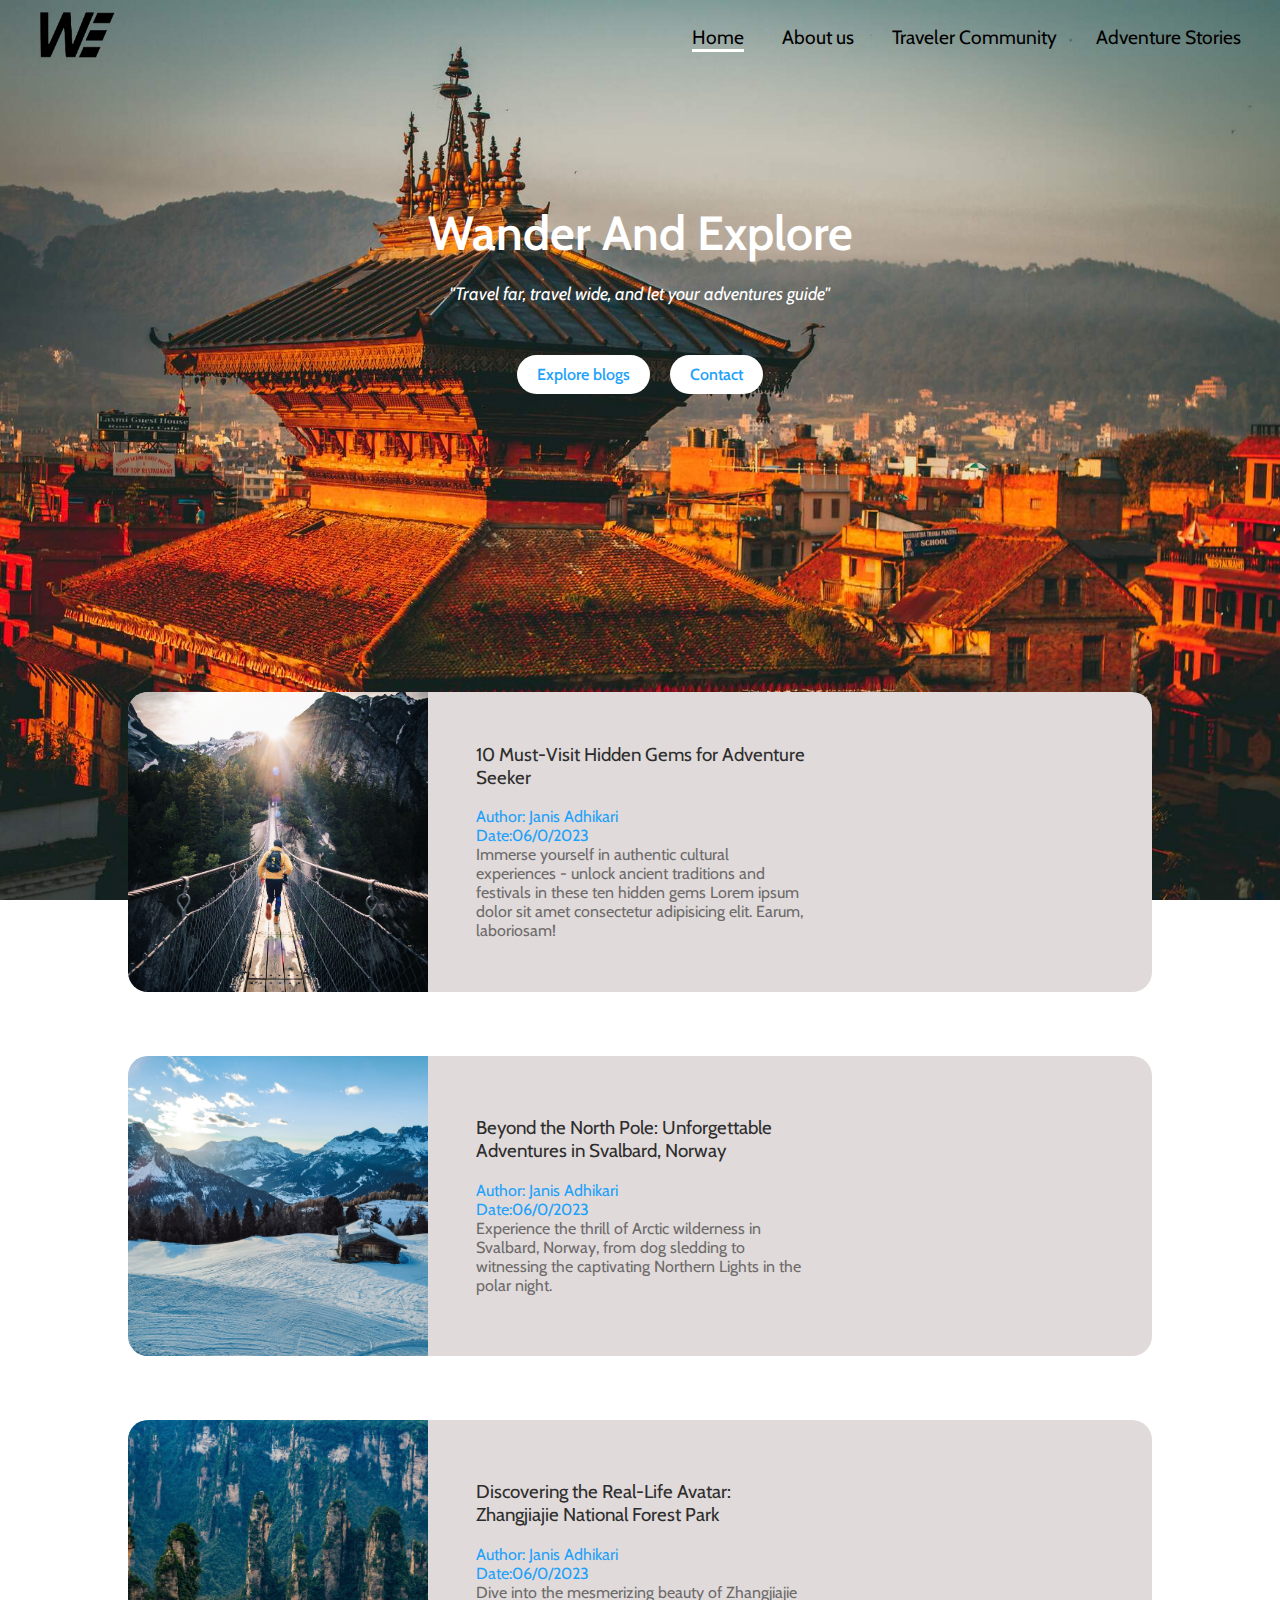
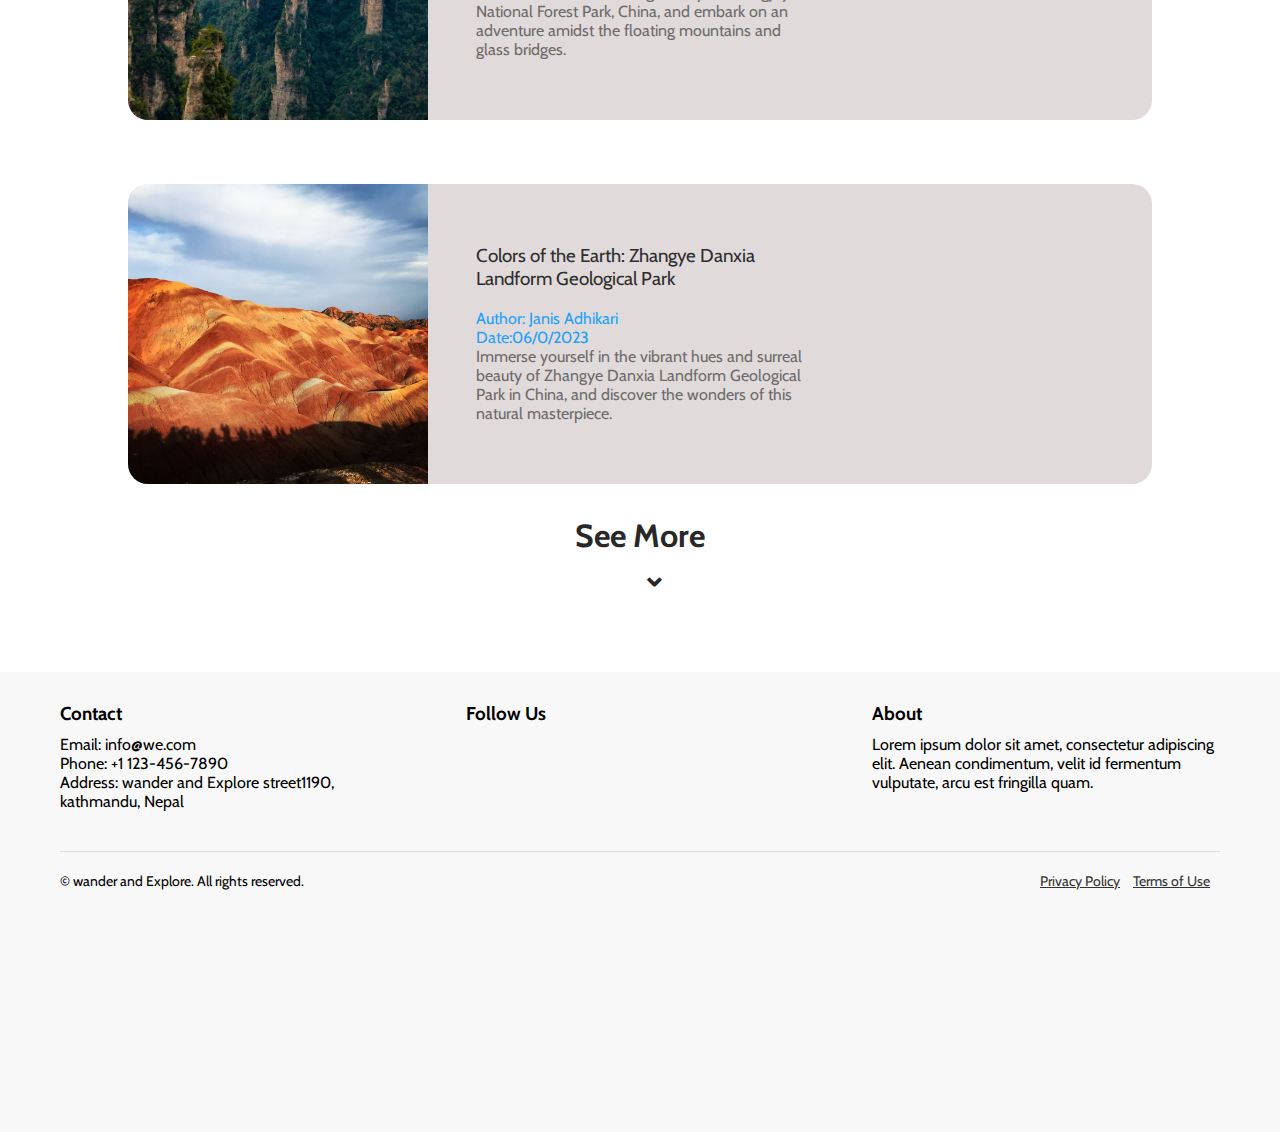
<file: index.html>
<!DOCTYPE html>
<html lang="en">

<head>
    <meta charset="UTF-8">
    <meta name="viewport" content="width=device-width, initial-scale=1.0">
    <title>Wander and Explore</title>
     <!-- CSS-CSS-CSS-CSS-CSS -->
    <link rel="stylesheet" href="/assets/css/style_home.css">
    <link rel="stylesheet" href="/assets/css/mobile.css">
     <!-- fonts -->
    <link rel="preconnect" href="https://fonts.googleapis.com">
    <link rel="preconnect" href="https://fonts.gstatic.com" crossorigin>
    <link href="https://fonts.googleapis.com/css2?family=Cabin&display=swap" rel="stylesheet"> <!-- FontAwesome 6.2.0 CSS -->
    <link rel="stylesheet" href="https://cdnjs.cloudflare.com/ajax/libs/font-awesome/6.2.0/css/all.min.css" integrity="sha512-xh6O/CkQoPOWDdYTDqeRdPCVd1SpvCA9XXcUnZS2FmJNp1coAFzvtCN9BmamE+4aHK8yyUHUSCcJHgXloTyT2A==" crossorigin="anonymous" referrerpolicy="no-referrer" />
  <!-- Fab icon -->
  <link rel="icon" href="/assets/images/logo .ico" type="image/x-icon">

</head>

<body>
    <!-- header -->
    <nav id="nav1" style="position: relative; background:none;">
        <div class="logo"> <img src="/assets/images/logo.png" alt="logo" class="logoimg"> </div>
        <ul class="navitem" id="menuitem">
            <li><a href="index.html" class="navlinks active">Home</a></li>
            <li><a href="aboutus.html" class="navlinks">About us</a></li>
            <li><a href="tc.html" class="navlinks">Traveler Community</a></li>
            <li><a href="adst.html" class="navlinks">Adventure Stories</a></li>
        </ul>
        <div class="menu"> <i class="fa fa-bars fa-2x" aria-hidden="true" onclick="menu()"></i> </div>
    </nav>
    <div id="nav2" class="navscr">
        <div class="logo"> <img src="/assets/images/logo.png" alt="logo" class="logoimg"> </div>
        <ul class="navitem" id="menuitem1">
            <li><a href="index.html" class="navlinks active">Home</a></li>
            <li><a href="aboutus.html" class="navlinks">About us</a></li>
            <li><a href="tc.html" class="navlinks">Traveler Community</a></li>
            <li><a href="adst.html" class="navlinks">Adventure Stories</a></li>
        </ul>
        <div class="menu"> <i class="fa fa-bars fa-2x" aria-hidden="true" onclick="menu1()"></i> </div>
    </div> <!-- main body -->
    <section>
        <div class="cover"> </div>
        <div class="container">
            <div id="google_translate_element"></div>
            <!-- <div class="description">

                <h1> Wander And Explore</h1>
                <div class="contact">
                    <a href="#blog" class="b_contact">Explore blogs</a>
                    <a href="contact.html" class="b_contact">Contact</a>
                </div>

            </div> -->
            <div class="hero-content">
                <h1>Wander And Explore</h1>
                <p class="quote">"Travel far, travel wide, and let your adventures guide"</p>
                <div class="contact-buttons">
                  <a href="#blog" class="btn">Explore blogs</a>
                  <a href="contact.html" class="btn">Contact</a>
                </div>
              </div>
        </div> <!-- blog -->
        <div class="blogsection d-flex" id="blog">
            <div class="blog-card d-flex">
                <!-- <div class="image"> --> <img src="/assets/images/adventure.jpg" alt="img"> <!-- </div> -->
                <div class="text">
                    <h3>10 Must-Visit Hidden Gems for Adventure Seeker</h3> <a class="author"><i class="fa fa-user-circle" aria-hidden="true"></i>Author: Janis Adhikari</a><br> <a class="date"><i class="fa fa-calendar" aria-hidden="true"></i> Date:06/0/2023</a>
                    <p>Immerse yourself in authentic cultural experiences - unlock ancient traditions and festivals in these ten hidden gems Lorem ipsum dolor sit amet consectetur adipisicing elit. Earum, laboriosam! </p>
                </div>
            </div>
            <div class="blog-card d-flex">
                <!-- <div class="image"> --> <img src="/assets/images/northpole.jpg" alt="img"> <!-- </div> -->
                <div class="text">
                    <h3>Beyond the North Pole: Unforgettable Adventures in Svalbard, Norway</h3> <a class="author"><i class="fa fa-user-circle" aria-hidden="true"></i>Author: Janis Adhikari</a><br> <a class="date"><i class="fa fa-calendar" aria-hidden="true"></i> Date:06/0/2023</a>
                    <p>Experience the thrill of Arctic wilderness in Svalbard, Norway, from dog sledding to witnessing the captivating Northern Lights in the polar night.</p>
                </div>
            </div>
            <div class="blog-card d-flex">
                <!-- <div class="image"> --> <img src="/assets/images/nationapark.jpg" alt="img"> <!-- </div> -->
                <div class="text">
                    <h3>Discovering the Real-Life Avatar: Zhangjiajie National Forest Park</h3> <a class="author"><i class="fa fa-user-circle" aria-hidden="true"></i>Author: Janis Adhikari</a><br> <a class="date"><i class="fa fa-calendar" aria-hidden="true"></i> Date:06/0/2023</a>
                    <p>Dive into the mesmerizing beauty of Zhangjiajie National Forest Park, China, and embark on an adventure amidst the floating mountains and glass bridges.</p>
                </div>
            </div>
            <div class="blog-card d-flex">
                <!-- <div class="image"> --> <img src="/assets/images/buzz-zhang-vKthuPWkwQs-unsplash.jpg" alt="img"> <!-- </div> -->
                <div class="text">
                    <h3>Colors of the Earth: Zhangye Danxia Landform Geological Park</h3> <a class="author"><i class="fa fa-user-circle" aria-hidden="true"></i>Author: Janis Adhikari</a><br> <a class="date"><i class="fa fa-calendar" aria-hidden="true"></i> Date:06/0/2023</a>
                    <p>Immerse yourself in the vibrant hues and surreal beauty of Zhangye Danxia Landform Geological Park in China, and discover the wonders of this natural masterpiece. </p>
                </div>
            </div>
        </div>
        <div class="seemore">
            <h1>
                <pre>See More
    ⌄

            </pre>
            </h1>
        </div>
    </section> <!-- footer -->
    <footer>
        <div class="container">
            <div class="footer-content">
                <div class="contact-info">
                    <h3>Contact</h3>
                    <p>Email: info@we.com</p>
                    <p>Phone: +1 123-456-7890</p>
                    <p>Address: wander and Explore street1190, kathmandu, Nepal</p>
                </div>
                <div class="social-media">
                    <h3>Follow Us</h3>
                    <ul>
                        <li><a href="#"><i class="fab fa-facebook-f"></i></a></li>
                        <li><a href="#"><i class="fab fa-twitter"></i></a></li>
                        <li><a href="#"><i class="fab fa-instagram"></i></a></li>
                    </ul>
                </div>
                <div class="about-section">
                    <h3>About</h3>
                    <p>Lorem ipsum dolor sit amet, consectetur adipiscing elit. Aenean condimentum, velit id fermentum vulputate, arcu est fringilla quam.</p>
                </div>
            </div>
            <div class="footer-bottom">
                <p>&copy; wander and Explore. All rights reserved.</p>
                <ul>
                    <li><a href="#">Privacy Policy</a></li>
                    <li><a href="#">Terms of Use</a></li>
                </ul>
            </div>
        </div>
    </footer> <!-- javascript -->
    <script src="/assets/script/script.js"></script>
    <script async type="text/javascript">
        // <![CDATA[
                function googleTranslateElementInit() {
                    new google.translate.TranslateElement({ pageLanguage: 'en', layout: google.translate.TranslateElement.InlineLayout.SIMPLE }, 'google_translate_element');
                }
        // ]]>
    </script>
    <script async src="//translate.google.com/translate_a/element.js?cb=googleTranslateElementInit" type="text/javascript"></script>
</body>

</html>
</file>
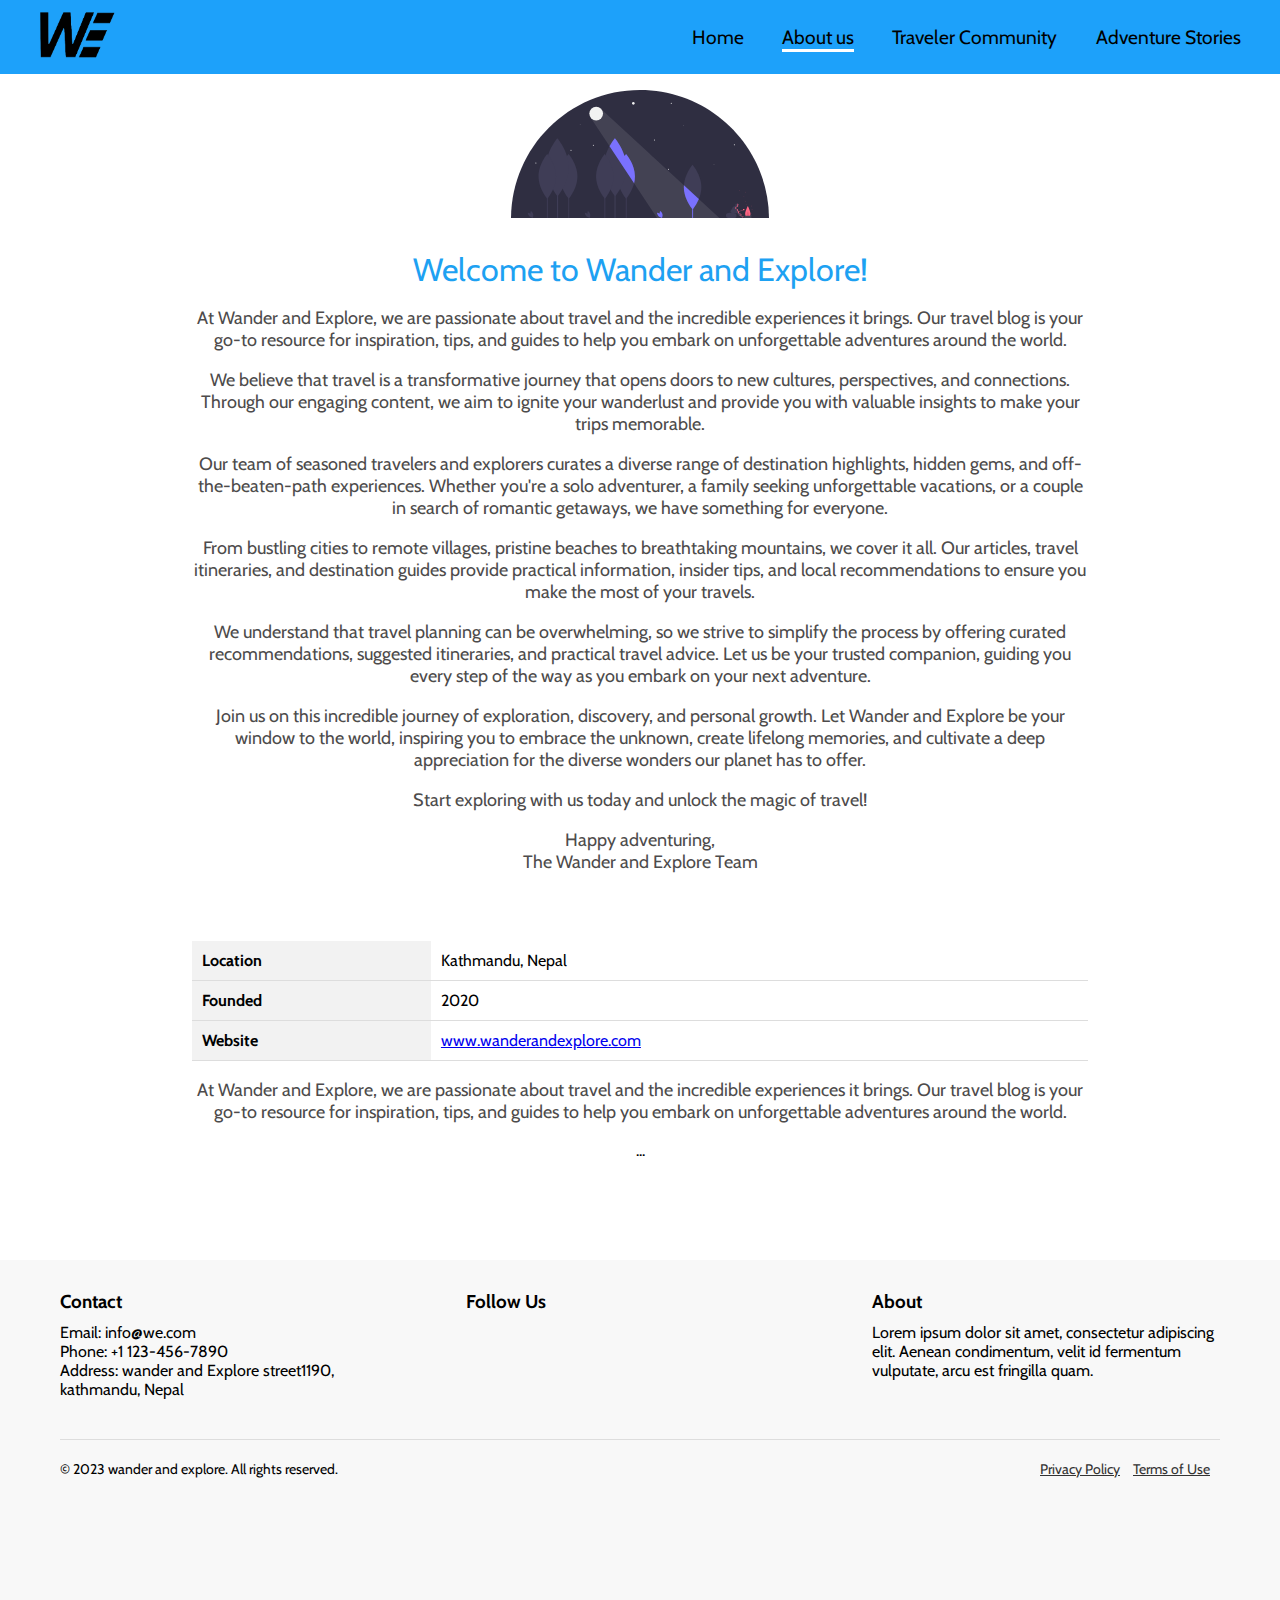
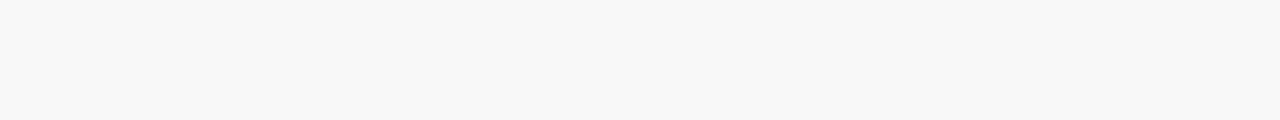
<file: aboutus.html>
<!DOCTYPE html>
<html lang="en">

<head>
    <meta charset="UTF-8">
    <meta name="viewport" content="width=device-width, initial-scale=1.0">
    <title>Wander and Explore</title> <!-- CSS-CSS-CSS-CSS-CSS -->
    <link rel="stylesheet" href="/assets/css/style_home.css">
    <link rel="stylesheet" href="/assets/css/mobile.css">
    <link rel="stylesheet" href="/assets/css/style_ab.css"> <!-- fonts -->
    <link rel="preconnect" href="https://fonts.googleapis.com">
    <link rel="preconnect" href="https://fonts.gstatic.com" crossorigin>
    <link href="https://fonts.googleapis.com/css2?family=Cabin&display=swap" rel="stylesheet"> <!-- FontAwesome 6.2.0 CSS -->
    <link rel="stylesheet" href="https://cdnjs.cloudflare.com/ajax/libs/font-awesome/6.2.0/css/all.min.css" integrity="sha512-xh6O/CkQoPOWDdYTDqeRdPCVd1SpvCA9XXcUnZS2FmJNp1coAFzvtCN9BmamE+4aHK8yyUHUSCcJHgXloTyT2A==" crossorigin="anonymous" referrerpolicy="no-referrer" />
</head>

<body>
    <!-- header -->
    <nav id="nav1">
        <div class="logo"> <img src="/assets/images/logo.png" alt="logo" class="logoimg"> </div>
        <ul class="navitem" id="menuitem">
            <li><a href="index.html" class="navlinks">Home</a></li>
            <li><a href="aboutus.html" class="navlinks active">About us</a></li>
            <li><a href="tc.html" class="navlinks">Traveler Community</a></li>
            <li><a href="adst.html" class="navlinks">Adventure Stories</a></li>
        </ul>
        <div class="menu"> <i class="fa fa-bars fa-2x" aria-hidden="true" onclick="menu()"></i> </div>
    </nav> <!-- main body -->
    <div id="google_translate_element"></div>
    <div class="aboutus">
        <div class="abimg"> <img src="/assets/images/ab.svg" alt=""> </div>
        <div class="abtext">
            <h1>Welcome to Wander and Explore!</h1>
            <div id="google_translate_element"></div>
            <p> At Wander and Explore, we are passionate about travel and the incredible experiences it brings. Our travel blog is your go-to resource for inspiration, tips, and guides to help you embark on unforgettable adventures around the world. </p>
            <p> We believe that travel is a transformative journey that opens doors to new cultures, perspectives, and connections. Through our engaging content, we aim to ignite your wanderlust and provide you with valuable insights to make your trips memorable. </p>
            <p> Our team of seasoned travelers and explorers curates a diverse range of destination highlights, hidden gems, and off-the-beaten-path experiences. Whether you're a solo adventurer, a family seeking unforgettable vacations, or a couple in search of romantic getaways, we have something for everyone. </p>
            <p> From bustling cities to remote villages, pristine beaches to breathtaking mountains, we cover it all. Our articles, travel itineraries, and destination guides provide practical information, insider tips, and local recommendations to ensure you make the most of your travels. </p>
            <p> We understand that travel planning can be overwhelming, so we strive to simplify the process by offering curated recommendations, suggested itineraries, and practical travel advice. Let us be your trusted companion, guiding you every step of the way as you embark on your next adventure. </p>
            <p> Join us on this incredible journey of exploration, discovery, and personal growth. Let Wander and Explore be your window to the world, inspiring you to embrace the unknown, create lifelong memories, and cultivate a deep appreciation for the diverse wonders our planet has to offer. </p>
            <p> Start exploring with us today and unlock the magic of travel! </p>
            <p> Happy adventuring, <br> The Wander and Explore Team </p>
        </div>
    </div>
    <div class="aboutus">
        <div class="abtext">
            <!-- Add a Table -->
            <table class="aboutus-table">
                <tr>
                    <th>Location</th>
                    <td>Kathmandu, Nepal</td>
                </tr>
                <tr>
                    <th>Founded</th>
                    <td>2020</td>
                </tr>
                <tr>
                    <th>Website</th>
                    <td><a href="https://www.wanderandexplore.com">www.wanderandexplore.com</a></td>
                </tr>
            </table>
            <p> At Wander and Explore, we are passionate about travel and the incredible experiences it brings. Our travel blog is your go-to resource for inspiration, tips, and guides to help you embark on unforgettable adventures around the world. </p> <!-- Rest of the content --> ...
        </div>
    </div>
    <div class="footup"></div> <!-- footer -->
    <footer>
        <div class="container">
            <div class="footer-content">
                <div class="contact-info">
                    <h3>Contact</h3>
                    <p>Email: info@we.com</p>
                    <p>Phone: +1 123-456-7890</p>
                    <p>Address: wander and Explore street1190, kathmandu, Nepal</p>
                </div>
                <div class="social-media">
                    <h3>Follow Us</h3>
                    <ul>
                        <li><a href="#"><i class="fab fa-facebook-f"></i></a></li>
                        <li><a href="#"><i class="fab fa-twitter"></i></a></li>
                        <li><a href="#"><i class="fab fa-instagram"></i></a></li>
                    </ul>
                </div>
                <div class="about-section">
                    <h3>About</h3>
                    <p>Lorem ipsum dolor sit amet, consectetur adipiscing elit. Aenean condimentum, velit id fermentum vulputate, arcu est fringilla quam.</p>
                </div>
            </div>
            <div class="footer-bottom">
                <p>&copy; 2023 wander and explore. All rights reserved.</p>
                <ul>
                    <li><a href="#">Privacy Policy</a></li>
                    <li><a href="#">Terms of Use</a></li>
                </ul>
            </div>
        </div>
    </footer> <!-- javascript -->
    <script src="/assets/script/script.js"></script>
    <script async type="text/javascript">
        // <![CDATA[
                function googleTranslateElementInit() {
                    new google.translate.TranslateElement({ pageLanguage: 'en', layout: google.translate.TranslateElement.InlineLayout.SIMPLE }, 'google_translate_element');
                }
        // ]]>
    </script>
    <script async src="//translate.google.com/translate_a/element.js?cb=googleTranslateElementInit" type="text/javascript"></script>
</body>

</html>
</file>
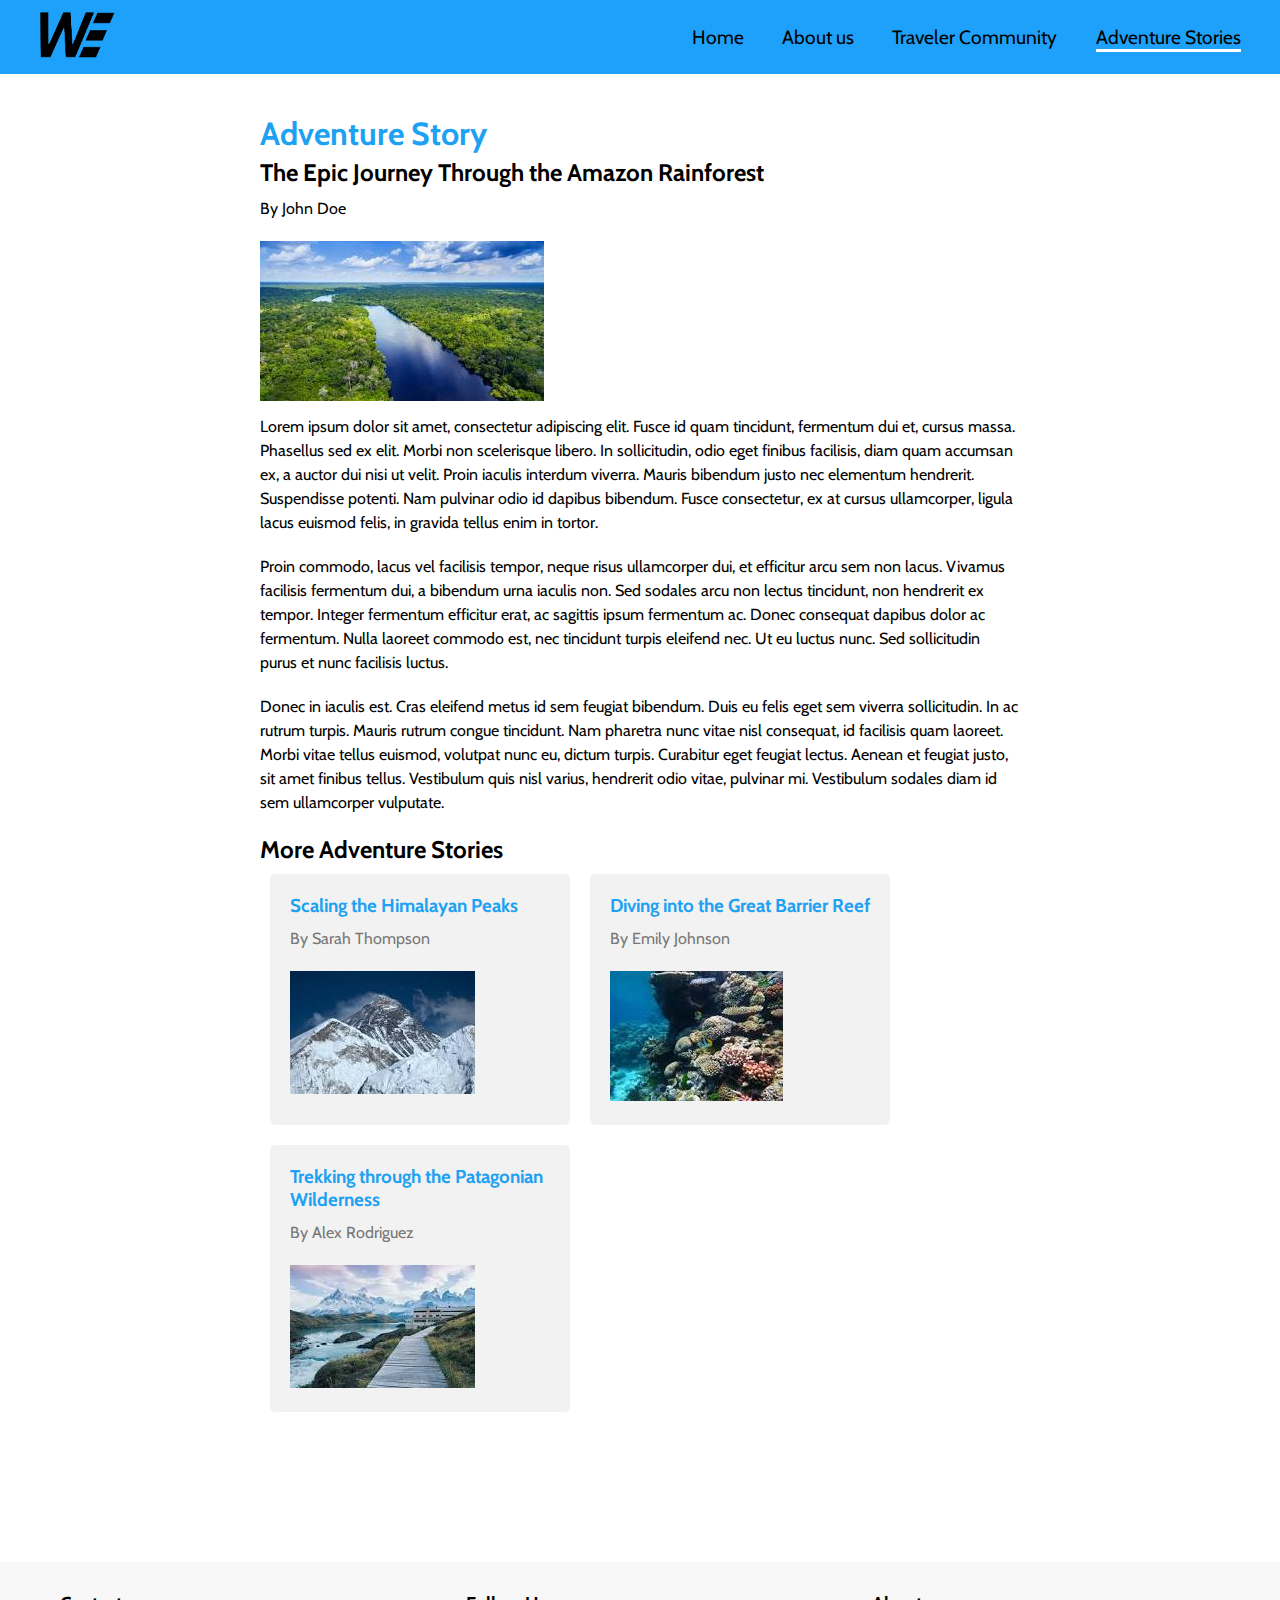
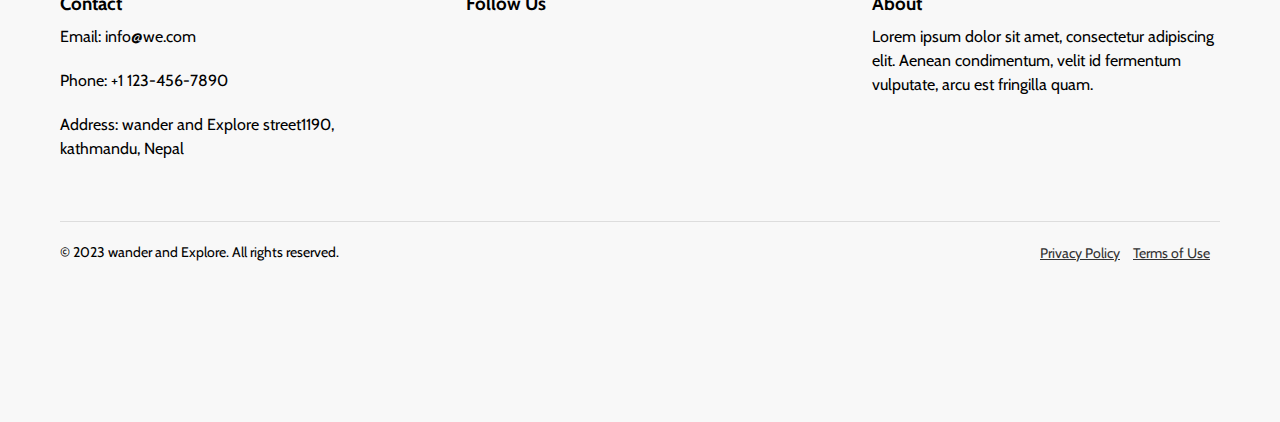
<file: adst.html>
<!DOCTYPE html>
<html lang="en">

<head>
    <meta charset="UTF-8">
    <meta name="viewport" content="width=device-width, initial-scale=1.0">
    <title>Wander and Explore</title> <!-- CSS-CSS-CSS-CSS-CSS -->
    <link rel="stylesheet" href="/assets/css/style_home.css">
    <link rel="stylesheet" href="/assets/css/mobile.css">
    <link rel="stylesheet" href="/assets/css/style_tc.css"> <!-- fonts -->
    <link rel="preconnect" href="https://fonts.googleapis.com">
    <link rel="preconnect" href="https://fonts.gstatic.com" crossorigin>
    <link href="https://fonts.googleapis.com/css2?family=Cabin&display=swap" rel="stylesheet"> <!-- FontAwesome 6.2.0 CSS -->
    <link rel="stylesheet" href="https://cdnjs.cloudflare.com/ajax/libs/font-awesome/6.2.0/css/all.min.css" integrity="sha512-xh6O/CkQoPOWDdYTDqeRdPCVd1SpvCA9XXcUnZS2FmJNp1coAFzvtCN9BmamE+4aHK8yyUHUSCcJHgXloTyT2A==" crossorigin="anonymous" referrerpolicy="no-referrer" />
</head>

<body>
    <!-- header -->
    <nav id="nav1">
        <div class="logo"> <img src="/assets/images/logo.png" alt="logo" class="logoimg"> </div>
        <ul class="navitem" id="menuitem">
            <li><a href="index.html" class="navlinks ">Home</a></li>
            <li><a href="aboutus.html" class="navlinks">About us</a></li>
            <li><a href="tc.html" class="navlinks">Traveler Community</a></li>
            <li><a href="adst.html" class="navlinks active">Adventure Stories</a></li>
        </ul>
        <div class="menu"> <i class="fa fa-bars fa-2x" aria-hidden="true" onclick="menu()"></i> </div>
    </nav> <!-- main body -->
    <section>
        <div class="container_tc">
            <h1>Adventure Story</h1> <!-- Story Content -->
            <div class="story-content_tc">
                <h2>The Epic Journey Through the Amazon Rainforest</h2>
                <p class="story-author_tc">By John Doe</p> <img src="/assets/images/amazon_rainforest.jpg" alt="Amazon Rainforest">
                <p>Lorem ipsum dolor sit amet, consectetur adipiscing elit. Fusce id quam tincidunt, fermentum dui et, cursus massa. Phasellus sed ex elit. Morbi non scelerisque libero. In sollicitudin, odio eget finibus facilisis, diam quam accumsan ex, a auctor dui nisi ut velit. Proin iaculis interdum viverra. Mauris bibendum justo nec elementum hendrerit. Suspendisse potenti. Nam pulvinar odio id dapibus bibendum. Fusce consectetur, ex at cursus ullamcorper, ligula lacus euismod felis, in gravida tellus enim in tortor.</p>
                <p>Proin commodo, lacus vel facilisis tempor, neque risus ullamcorper dui, et efficitur arcu sem non lacus. Vivamus facilisis fermentum dui, a bibendum urna iaculis non. Sed sodales arcu non lectus tincidunt, non hendrerit ex tempor. Integer fermentum efficitur erat, ac sagittis ipsum fermentum ac. Donec consequat dapibus dolor ac fermentum. Nulla laoreet commodo est, nec tincidunt turpis eleifend nec. Ut eu luctus nunc. Sed sollicitudin purus et nunc facilisis luctus.</p>
                <p>Donec in iaculis est. Cras eleifend metus id sem feugiat bibendum. Duis eu felis eget sem viverra sollicitudin. In ac rutrum turpis. Mauris rutrum congue tincidunt. Nam pharetra nunc vitae nisl consequat, id facilisis quam laoreet. Morbi vitae tellus euismod, volutpat nunc eu, dictum turpis. Curabitur eget feugiat lectus. Aenean et feugiat justo, sit amet finibus tellus. Vestibulum quis nisl varius, hendrerit odio vitae, pulvinar mi. Vestibulum sodales diam id sem ullamcorper vulputate.</p>
            </div> <!-- Related Stories -->
            <h2>More Adventure Stories</h2>
            <div class="card-container_tc">
                <div class="card_tc">
                    <h3>Scaling the Himalayan Peaks</h3>
                    <p>By Sarah Thompson</p> <img src="/assets/images/himalayas.jpg" alt="Himalayas">
                </div>
                <div class="card_tc">
                    <h3>Diving into the Great Barrier Reef</h3>
                    <p>By Emily Johnson</p> <img src="/assets/images/great_barrier_reef.jpg" alt="Great Barrier Reef">
                </div>
                <div class="card_tc">
                    <h3>Trekking through the Patagonian Wilderness</h3>
                    <p>By Alex Rodriguez</p> <img src="/assets/images/patagonia.jpg" alt="Patagonian Wilderness">
                </div>
            </div>
        </div>
    </section> <!-- footer -->
    <div class="footup"></div>
    <footer>
        <div class="container">
            <div class="footer-content">
                <div class="contact-info">
                    <h3>Contact</h3>
                    <p>Email: info@we.com</p>
                    <p>Phone: +1 123-456-7890</p>
                    <p>Address: wander and Explore street1190, kathmandu, Nepal</p>
                </div>
                <div class="social-media">
                    <h3>Follow Us</h3>
                    <ul>
                        <li><a href="#"><i class="fab fa-facebook-f"></i></a></li>
                        <li><a href="#"><i class="fab fa-twitter"></i></a></li>
                        <li><a href="#"><i class="fab fa-instagram"></i></a></li>
                    </ul>
                </div>
                <div class="about-section">
                    <h3>About</h3>
                    <p>Lorem ipsum dolor sit amet, consectetur adipiscing elit. Aenean condimentum, velit id fermentum vulputate, arcu est fringilla quam.</p>
                </div>
            </div>
            <div class="footer-bottom">
                <p>&copy; 2023 wander and Explore. All rights reserved.</p>
                <ul>
                    <li><a href="#">Privacy Policy</a></li>
                    <li><a href="#">Terms of Use</a></li>
                </ul>
            </div>
        </div>
    </footer> <!-- javascript -->
    <script src="/assets/script/script.js"></script>
    <script async type="text/javascript">
        // <![CDATA[
                function googleTranslateElementInit() {
                    new google.translate.TranslateElement({ pageLanguage: 'en', layout: google.translate.TranslateElement.InlineLayout.SIMPLE }, 'google_translate_element');
                }
        // ]]>
    </script>
    <script async src="//translate.google.com/translate_a/element.js?cb=googleTranslateElementInit" type="text/javascript"></script>
</body>

</html>
</file>
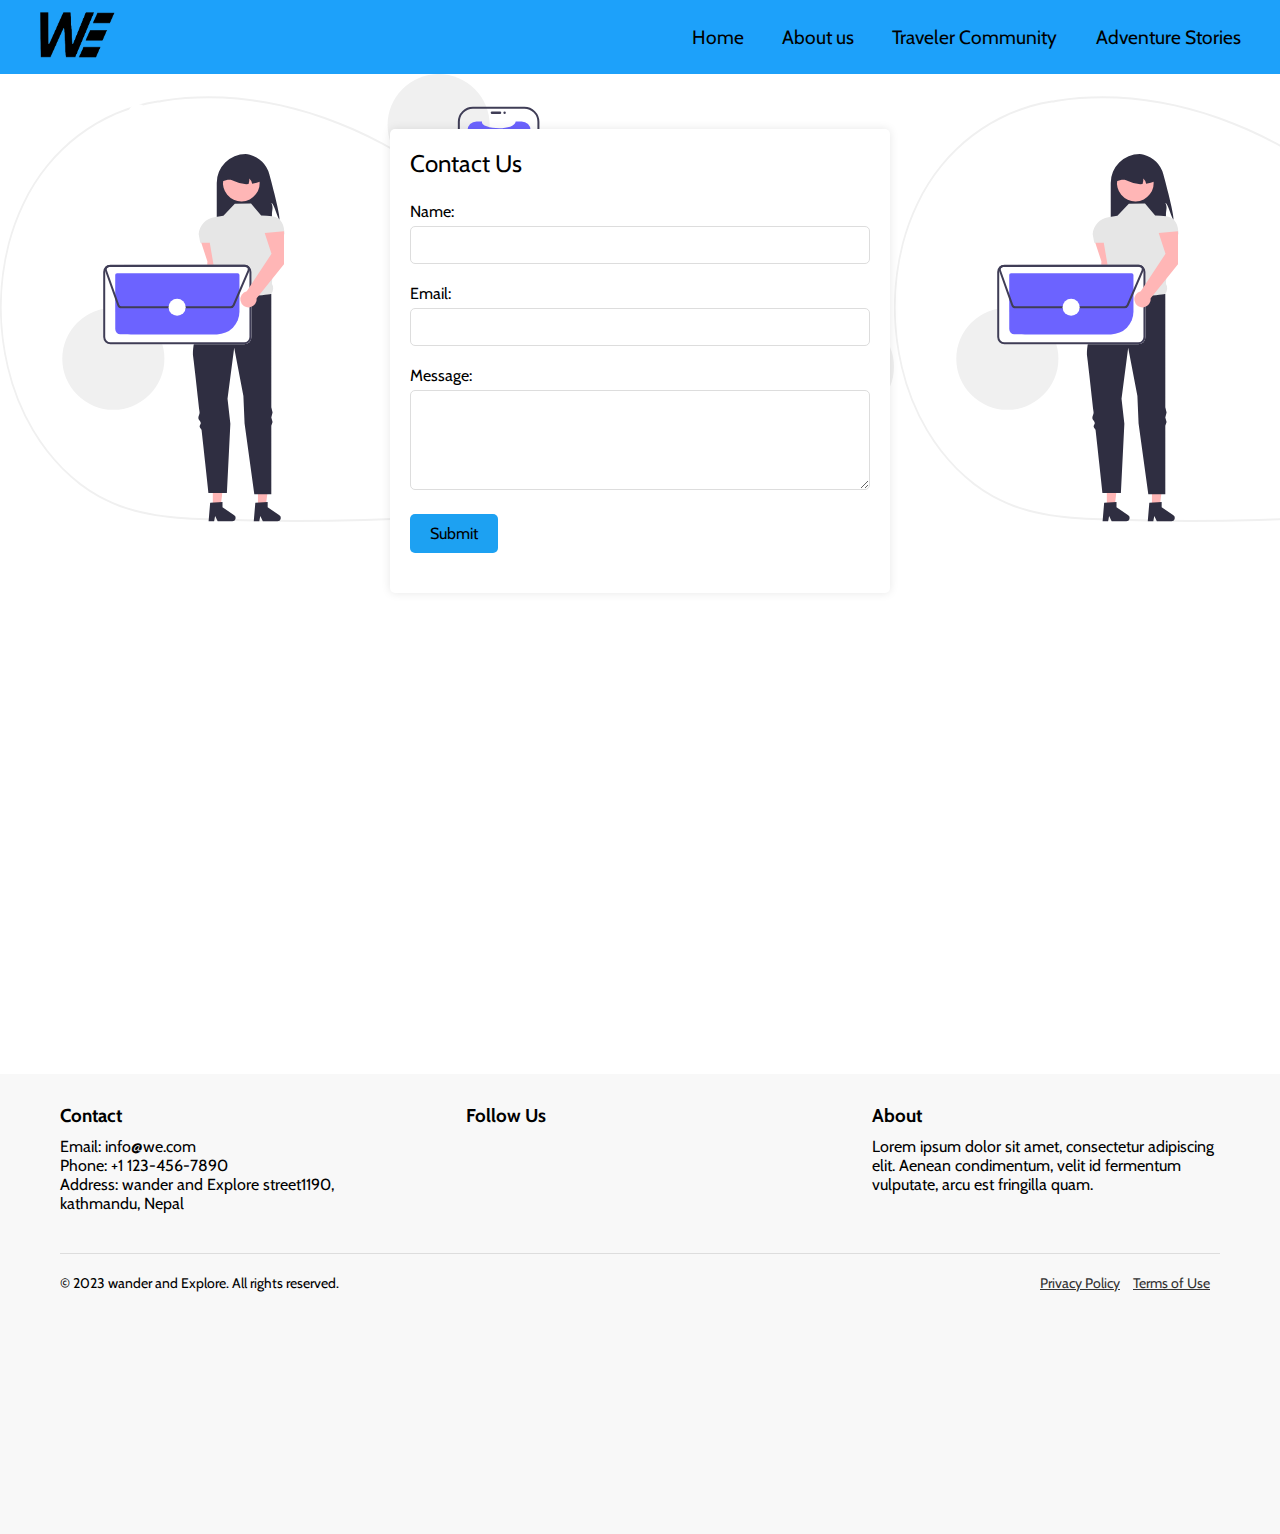
<file: contact.html>
<!DOCTYPE html>
<html lang="en">

<head>
    <meta charset="UTF-8">
    <meta name="viewport" content="width=device-width, initial-scale=1.0">
    <title>Wander and Explore</title> <!-- CSS-CSS-CSS-CSS-CSS -->
    <link rel="stylesheet" href="/assets/css/style_home.css">
    <link rel="stylesheet" href="/assets/css/mobile.css">
    <link rel="stylesheet" href="/assets/css/style_contact.css"> <!-- fonts -->
    <link rel="preconnect" href="https://fonts.googleapis.com">
    <link rel="preconnect" href="https://fonts.gstatic.com" crossorigin>
    <link href="https://fonts.googleapis.com/css2?family=Cabin&display=swap" rel="stylesheet"> <!-- FontAwesome 6.2.0 CSS -->
    <link rel="stylesheet" href="https://cdnjs.cloudflare.com/ajax/libs/font-awesome/6.2.0/css/all.min.css" integrity="sha512-xh6O/CkQoPOWDdYTDqeRdPCVd1SpvCA9XXcUnZS2FmJNp1coAFzvtCN9BmamE+4aHK8yyUHUSCcJHgXloTyT2A==" crossorigin="anonymous" referrerpolicy="no-referrer" />
</head>

<body>
    <!-- header -->
    <nav id="nav1">
        <div class="logo"> <img src="/assets/images/logo.png" alt="logo" class="logoimg"> </div>
        <ul class="navitem" id="menuitem">
            <li><a href="index.html" class="navlinks">Home</a></li>
            <li><a href="aboutus.html" class="navlinks">About us</a></li>
            <li><a href="tc.html" class="navlinks">Traveler Community</a></li>
            <li><a href="adst.html" class="navlinks">Adventure Stories</a></li>
        </ul>
        <div class="menu"> <i class="fa fa-bars fa-2x" aria-hidden="true" onclick="menu()"></i> </div>
    </nav> <!-- main body -->
    <div class="contactsection">
        <div class="arrow"> <a href="index.html"> <i class="arrow-icon fas fa-1x fa-arrow-left"></i> </a> </div>
        <div class="container1">
            <h2>Contact Us</h2>
            <form>
                <div class="form-group"> <label for="name">Name:</label> <input type="text" id="name" name="name" required> </div>
                <div class="form-group"> <label for="email">Email:</label> <input type="email" id="email" name="email" required> </div>
                <div class="form-group"> <label for="message">Message:</label> <textarea id="message" name="message" required></textarea> </div>
                <div class="form-group"> <button type="submit">Submit</button> </div>
            </form>
        </div>
    </div>
    <div class="footup"> </div> <!-- footer -->
    <footer>
        <div class="container">
            <div class="footer-content">
                <div class="contact-info">
                    <h3>Contact</h3>
                    <p>Email: info@we.com</p>
                    <p>Phone: +1 123-456-7890</p>
                    <p>Address: wander and Explore street1190, kathmandu, Nepal</p>
                </div>
                <div class="social-media">
                    <h3>Follow Us</h3>
                    <ul>
                        <li><a href="#"><i class="fab fa-facebook-f"></i></a></li>
                        <li><a href="#"><i class="fab fa-twitter"></i></a></li>
                        <li><a href="#"><i class="fab fa-instagram"></i></a></li>
                    </ul>
                </div>
                <div class="about-section">
                    <h3>About</h3>
                    <p>Lorem ipsum dolor sit amet, consectetur adipiscing elit. Aenean condimentum, velit id fermentum vulputate, arcu est fringilla quam.</p>
                </div>
            </div>
            <div class="footer-bottom">
                <p>&copy; 2023 wander and Explore. All rights reserved.</p>
                <ul>
                    <li><a href="#">Privacy Policy</a></li>
                    <li><a href="#">Terms of Use</a></li>
                </ul>
            </div>
        </div>
    </footer> <!-- javascript -->
    <script src="/assets/script/script.js"></script>
    <script async type="text/javascript">
        // <![CDATA[
                function googleTranslateElementInit() {
                    new google.translate.TranslateElement({ pageLanguage: 'en', layout: google.translate.TranslateElement.InlineLayout.SIMPLE }, 'google_translate_element');
                }
        // ]]>
    </script>
    <script async src="//translate.google.com/translate_a/element.js?cb=googleTranslateElementInit" type="text/javascript"></script>
</body>

</html>
</file>
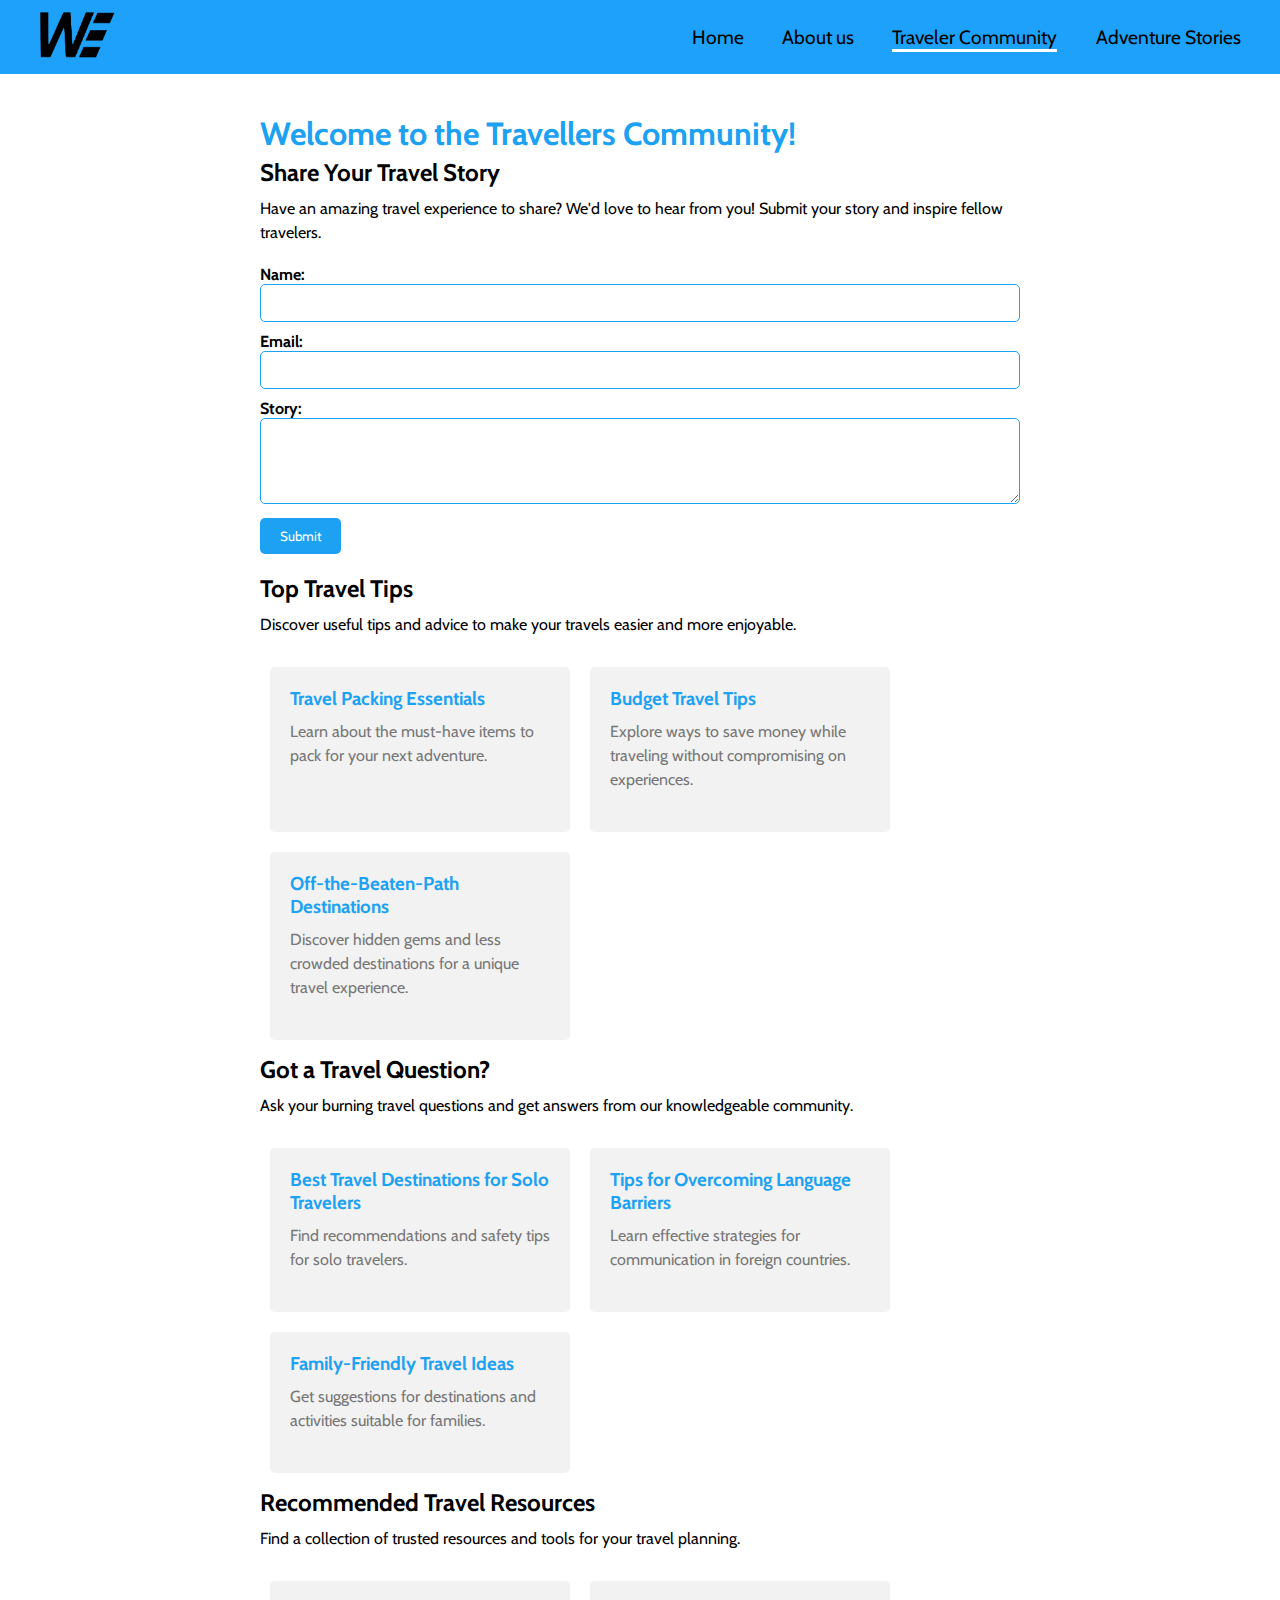
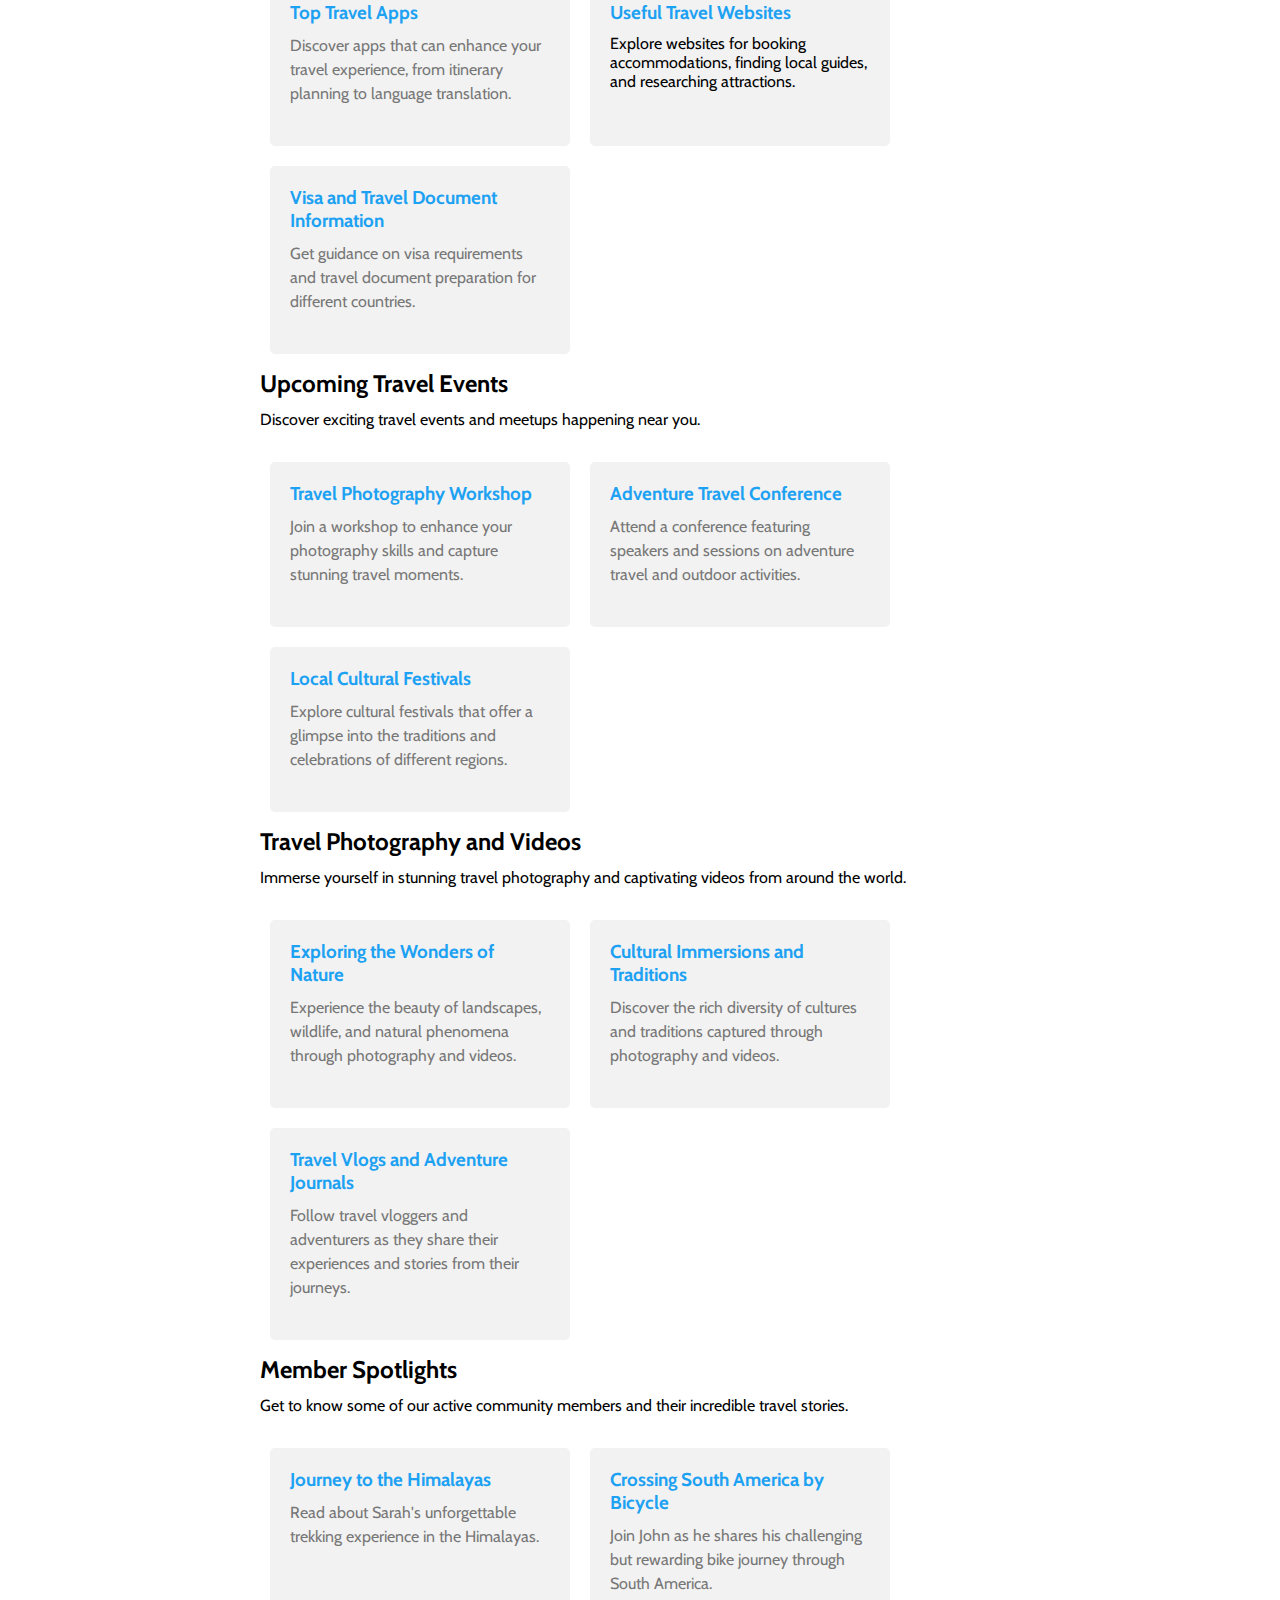
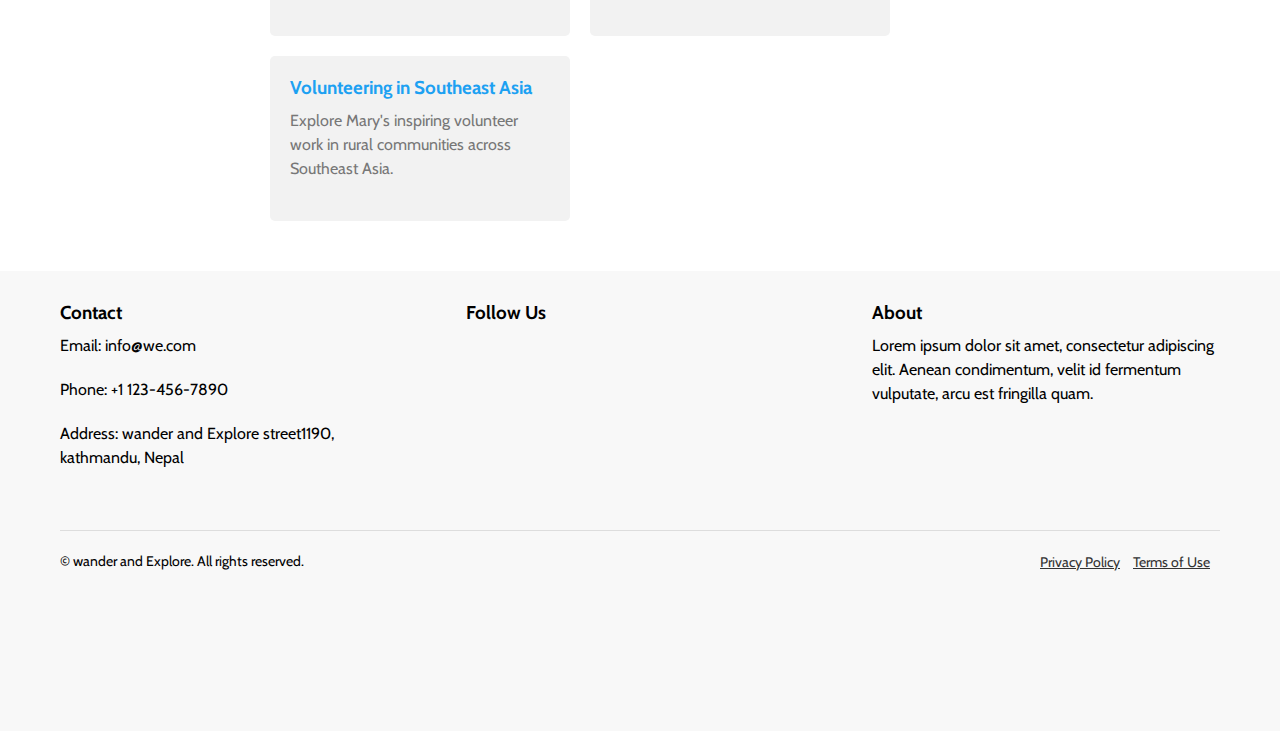
<file: tc.html>
<!DOCTYPE html>
<html lang="en">

<head>
    <meta charset="UTF-8">
    <meta name="viewport" content="width=device-width, initial-scale=1.0">
    <title>Wander and Explore</title> <!-- CSS-CSS-CSS-CSS-CSS -->
    <link rel="stylesheet" href="/assets/css/style_home.css">
    <link rel="stylesheet" href="/assets/css/mobile.css">
    <link rel="stylesheet" href="/assets/css/style_tc.css"> <!-- fonts -->
    <link rel="preconnect" href="https://fonts.googleapis.com">
    <link rel="preconnect" href="https://fonts.gstatic.com" crossorigin>
    <link href="https://fonts.googleapis.com/css2?family=Cabin&display=swap" rel="stylesheet"> <!-- FontAwesome 6.2.0 CSS -->
    <link rel="stylesheet" href="https://cdnjs.cloudflare.com/ajax/libs/font-awesome/6.2.0/css/all.min.css" integrity="sha512-xh6O/CkQoPOWDdYTDqeRdPCVd1SpvCA9XXcUnZS2FmJNp1coAFzvtCN9BmamE+4aHK8yyUHUSCcJHgXloTyT2A==" crossorigin="anonymous" referrerpolicy="no-referrer" />
</head>

<body>
    <!-- header -->
    <nav id="nav1">
        <div class="logo"> <img src="/assets/images/logo.png" alt="logo" class="logoimg"> </div>
        <ul class="navitem" id="menuitem">
            <li><a href="index.html" class="navlinks ">Home</a></li>
            <li><a href="aboutus.html" class="navlinks">About us</a></li>
            <li><a href="tc.html" class="navlinks active">Traveler Community</a></li>
            <li><a href="adst.html" class="navlinks">Adventure Stories</a></li>
        </ul>
        <div class="menu"> <i class="fa fa-bars fa-2x" aria-hidden="true" onclick="menu()"></i> </div>
    </nav> <!-- main body -->
    <section>
        <div class="container_tc">
            <h1>Welcome to the Travellers Community!</h1> <!-- Travel Stories -->
            <div class="submission-form_tc">
                <h2>Share Your Travel Story</h2>
                <p>Have an amazing travel experience to share? We'd love to hear from you! Submit your story and inspire fellow travelers.</p>
                <form>
                    <div class="form-group_tc"> <label for="name">Name:</label> <input type="text" id="name" name="name" required> </div>
                    <div class="form-group_tc"> <label for="email">Email:</label> <input type="email" id="email" name="email" required> </div>
                    <div class="form-group_tc"> <label for="story">Story:</label> <textarea id="story" name="story" rows="4" required></textarea> </div> <button type="submit" class="submit-btn_tc">Submit</button>
                </form>
            </div> <!-- Travel Tips and Guides -->
            <h2>Top Travel Tips</h2>
            <p>Discover useful tips and advice to make your travels easier and more enjoyable.</p>
            <div class="card-container_tc">
                <div class="card_tc">
                    <h3>Travel Packing Essentials</h3>
                    <p>Learn about the must-have items to pack for your next adventure.</p>
                </div>
                <div class="card_tc">
                    <h3>Budget Travel Tips</h3>
                    <p>Explore ways to save money while traveling without compromising on experiences.</p>
                </div>
                <div class="card_tc">
                    <h3>Off-the-Beaten-Path Destinations</h3>
                    <p>Discover hidden gems and less crowded destinations for a unique travel experience.</p>
                </div>
            </div> <!-- Q&A and Discussion Forums -->
            <h2>Got a Travel Question?</h2>
            <p>Ask your burning travel questions and get answers from our knowledgeable community.</p>
            <div class="card-container_tc">
                <div class="card_tc">
                    <h3>Best Travel Destinations for Solo Travelers</h3>
                    <p>Find recommendations and safety tips for solo travelers.</p>
                </div>
                <div class="card_tc">
                    <h3>Tips for Overcoming Language Barriers</h3>
                    <p>Learn effective strategies for communication in foreign countries.</p>
                </div>
                <div class="card_tc">
                    <h3>Family-Friendly Travel Ideas</h3>
                    <p>Get suggestions for destinations and activities suitable for families.</p>
                </div>
            </div> <!-- Travel Resources -->
            <h2>Recommended Travel Resources</h2>
            <p>Find a collection of trusted resources and tools for your travel planning.</p>
            <div class="card-container_tc">
                <div class="card_tc">
                    <h3>Top Travel Apps</h3>
                    <p>Discover apps that can enhance your travel experience, from itinerary planning to language translation.</p>
                </div>
                <div class="card_tc">
                    <h3>Useful Travel Websites</h3 <p>Explore websites for booking accommodations, finding local guides, and researching attractions.</p>
                </div>
                <div class="card_tc">
                    <h3>Visa and Travel Document Information</h3>
                    <p>Get guidance on visa requirements and travel document preparation for different countries.</p>
                </div>
            </div> <!-- Travel Events and Meetups -->
            <h2>Upcoming Travel Events</h2>
            <p>Discover exciting travel events and meetups happening near you.</p>
            <div class="card-container_tc">
                <div class="card_tc">
                    <h3>Travel Photography Workshop</h3>
                    <p>Join a workshop to enhance your photography skills and capture stunning travel moments.</p>
                </div>
                <div class="card_tc">
                    <h3>Adventure Travel Conference</h3>
                    <p>Attend a conference featuring speakers and sessions on adventure travel and outdoor activities.</p>
                </div>
                <div class="card_tc">
                    <h3>Local Cultural Festivals</h3>
                    <p>Explore cultural festivals that offer a glimpse into the traditions and celebrations of different regions.</p>
                </div>
            </div> <!-- Travel Photography and Videos -->
            <h2>Travel Photography and Videos</h2>
            <p>Immerse yourself in stunning travel photography and captivating videos from around the world.</p>
            <div class="card-container_tc">
                <div class="card_tc">
                    <h3>Exploring the Wonders of Nature</h3>
                    <p>Experience the beauty of landscapes, wildlife, and natural phenomena through photography and videos.</p>
                </div>
                <div class="card_tc">
                    <h3>Cultural Immersions and Traditions</h3>
                    <p>Discover the rich diversity of cultures and traditions captured through photography and videos.</p>
                </div>
                <div class="card_tc">
                    <h3>Travel Vlogs and Adventure Journals</h3>
                    <p>Follow travel vloggers and adventurers as they share their experiences and stories from their journeys.</p>
                </div>
            </div> <!-- Member Spotlights -->
            <h2>Member Spotlights</h2>
            <p>Get to know some of our active community members and their incredible travel stories.</p>
            <div class="card-container_tc">
                <div class="card_tc">
                    <h3>Journey to the Himalayas</h3>
                    <p>Read about Sarah's unforgettable trekking experience in the Himalayas.</p>
                </div>
                <div class="card_tc">
                    <h3>Crossing South America by Bicycle</h3>
                    <p>Join John as he shares his challenging but rewarding bike journey through South America.</p>
                </div>
                <div class="card_tc">
                    <h3>Volunteering in Southeast Asia</h3>
                    <p>Explore Mary's inspiring volunteer work in rural communities across Southeast Asia.</p>
                </div>
            </div>
        </div>
    </section> <!-- footer -->
    <footer>
        <div class="container">
            <div class="footer-content">
                <div class="contact-info">
                    <h3>Contact</h3>
                    <p>Email: info@we.com</p>
                    <p>Phone: +1 123-456-7890</p>
                    <p>Address: wander and Explore street1190, kathmandu, Nepal</p>
                </div>
                <div class="social-media">
                    <h3>Follow Us</h3>
                    <ul>
                        <li><a href="#"><i class="fab fa-facebook-f"></i></a></li>
                        <li><a href="#"><i class="fab fa-twitter"></i></a></li>
                        <li><a href="#"><i class="fab fa-instagram"></i></a></li>
                    </ul>
                </div>
                <div class="about-section">
                    <h3>About</h3>
                    <p>Lorem ipsum dolor sit amet, consectetur adipiscing elit. Aenean condimentum, velit id fermentum vulputate, arcu est fringilla quam.</p>
                </div>
            </div>
            <div class="footer-bottom">
                <p>&copy; wander and Explore. All rights reserved.</p>
                <ul>
                    <li><a href="#">Privacy Policy</a></li>
                    <li><a href="#">Terms of Use</a></li>
                </ul>
            </div>
        </div>
    </footer> <!-- javascript -->
    <script src="/assets/script/script.js"></script>
    <script async type="text/javascript">
        // <![CDATA[
                function googleTranslateElementInit() {
                    new google.translate.TranslateElement({ pageLanguage: 'en', layout: google.translate.TranslateElement.InlineLayout.SIMPLE }, 'google_translate_element');
                }
        // ]]>
    </script>
    <script async src="//translate.google.com/translate_a/element.js?cb=googleTranslateElementInit" type="text/javascript"></script>
</body>

</html>
</file>
<file: assets/css/style_home.css>
* {
  font-family: "Cabin", sans-serif;
  margin: 0;
  padding: 0;
  box-sizing: border-box;
}

.d-flex {
  display: flex;
}

body {
  background-color: rgb(255, 255, 255);
}

/* <header> */
.menu {
  display: none;
}

nav,
.navscr {
  display: flex;
  align-items: center;
  padding: 10px 20px;
  background-color: #1da1fa;
  position: sticky;
  top: 0;
  z-index: 999;
  transition: background-color 0.5s ease;
  justify-content: space-between;
}
nav .logo img,
.navscr .logo img {
  height: 50px;
  width: 120px;
  filter: drop-shadow(1px 1px 5px rgb(0, 0, 0));
  filter: invert(100%);
}
nav ul,
.navscr ul {
  display: flex;
  margin-left: 0;
}
nav ul li,
.navscr ul li {
  list-style: none;
}
nav ul li a,
.navscr ul li a {
  text-decoration: none;
  color: rgb(0, 0, 0);
  margin: 0px 1em;
  font-size: 1.2em;
  text-indent: 100%;
}
nav ul li a:hover,
.navscr ul li a:hover {
  border-bottom: 3px solid white;
}

#nav2 {
  display: none;
  transition: ease-in 0.5s;
}

/* </header> */
/* <section> */
.cover {
  position: absolute;
  top: 0px;
  height: 100vh;
  width: 100%;
  z-index: -99;
  background-image: url("/assets/images/bgg.jpg");
  background-repeat: no-repeat;
  background-position: top;
  background-size: cover;
}

#google_translate_element {
  margin: 2% 2% !important;
}

.container {
  width: 100%;
  height: 400px;
}
.container .hero-content {
  display: flex;
  flex-direction: column;
  align-items: center;
  justify-content: center;
  height: 100%;
  text-align: center;
  color: #fff;
}
.container .hero-content h1 {
  font-size: 48px;
  font-weight: 600;
  max-width: 600px;
  margin-bottom: 20px;
  line-height: 1.2;
}
.container .hero-content .quote {
  font-size: 18px;
  font-style: italic;
  margin-bottom: 20px;
}
.container .hero-content .contact-buttons {
  display: flex;
  align-items: center;
  justify-content: center;
  margin-top: 30px;
}
.container .hero-content .contact-buttons a {
  text-decoration: none;
  background-color: #fff;
  color: #1da1fa;
  border-radius: 30px;
  padding: 10px 20px;
  margin: 0 10px;
  font-weight: 500;
  transition: background-color 0.3s ease;
}
.container .hero-content .contact-buttons a:hover {
  background-color: #1da1fa;
  color: #fff;
}
.container .description h1 {
  color: #393a3a;
  font-size: 3em;
  max-width: 400px;
  border-left: 10px solid #1da1f2;
  border-radius: 5px;
  padding-left: 20px;
  margin-left: 5%;
  margin-top: 10%;
}
.container .description .contact {
  display: flex;
}
.container .description .contact a {
  text-decoration: none;
  background-color: #1da1f2;
  color: black;
  border-radius: 10px;
  width: 150px;
  margin-left: 5%;
  margin-top: 5%;
  padding: 10px 10px;
  text-align: center;
  cursor: pointer;
}
.container .description .contact a:hover {
  background-color: #1376b8;
  color: white;
}

.blogsection {
  flex-wrap: wrap;
  margin-top: 10em;
  justify-content: center;
}
.blogsection .blog-card {
  height: 300px;
  width: 80%;
  margin: 2em 2em;
  border-radius: 20px;
  background-color: rgb(224, 218, 218);
  overflow: hidden;
  transition: transform 0.5s ease;
}
.blogsection .blog-card:hover {
  transform: scale(1.1);
}
.blogsection .blog-card img {
  width: 300px;
  height: 300px;
  -o-object-fit: cover;
     object-fit: cover;
  transition: transform 0.3s ease;
}
.blogsection .text {
  margin: auto 1em;
  padding: 2em;
  max-width: 400px;
}
.blogsection .text h3 {
  margin-bottom: 1em;
  font-weight: 100;
  color: rgb(46, 45, 45);
}
.blogsection .text h3:hover {
  color: black;
  cursor: pointer;
}
.blogsection .text p {
  color: rgb(109, 106, 106);
}
.blogsection .text .author {
  color: #1da1fa;
}
.blogsection .text .date {
  color: #1da1fa;
}

.seemore h1 {
  text-align: center;
  cursor: pointer;
  color: rgb(41, 40, 40);
  background-image: linear-gradient(to bottom, transparent, white);
}
.seemore h1:hover {
  color: #1da1fa;
}

/* </section> */
/* <footer> */
footer {
  background-color: #f8f8f8;
  padding: 30px 0;
}
footer .container {
  max-width: 1200px;
  margin: 0 auto;
  padding: 0 20px;
}
footer .container .footer-content {
  display: flex;
  flex-wrap: wrap;
  justify-content: space-between;
}
footer .container .footer-content .contact-info,
footer .container .footer-content .social-media,
footer .container .footer-content .about-section {
  flex-basis: 30%;
  margin-bottom: 20px;
}
footer .container .footer-content h3 {
  margin-bottom: 10px;
}
footer .container .footer-content .social-media ul {
  list-style: none;
  padding: 0;
}
footer .container .footer-content .social-media ul li {
  display: inline-block;
  margin-right: 10px;
}
footer .container .footer-content .social-media ul li a {
  color: #333;
  font-size: 20px;
}
footer .container .footer-bottom {
  display: flex;
  justify-content: space-between;
  align-items: center;
  margin-top: 20px;
  border-top: 1px solid #ddd;
  padding-top: 20px;
}
footer .container .footer-bottom p,
footer .container .footer-bottom ul {
  margin: 0;
  font-size: 14px;
}
footer .container .footer-bottom ul li {
  display: inline-block;
  margin-right: 10px;
}
footer .container .footer-bottom ul li a {
  color: #333;
}

/* </footer> */
.goog-te-gadget-simple {
  background-color: transparent !important;
  border: 2px solid rgb(14, 13, 13) !important;
  font-size: 1.1em !important;
  padding: 5px 10px !important;
  border-radius: 10px !important;
  font-family: "Cabin", sans-serif !important;
}

.goog-te-gadget-simple .VIpgJd-ZVi9od-xl07Ob-lTBxed {
  color: #000000 !important;
}

.goog-te-gadget img {
  display: none !important;
}

.footup {
  height: 100px;
  width: 100%;
  background: linear-gradient(to bottom, transparent, white);
}

.active {
  border-bottom: 3px solid white;
}/*# sourceMappingURL=style_home.css.map */
</file>
<file: assets/css/mobile.css>
@media (max-width: 800px) {

  .navscr .menu,
  nav .menu {
      display: block;
      z-index: 99;
      cursor: pointer;
  }

  .navscr .menu:hover,
  nav .menu :hover {
      color: white;
  }

  .blog-card {
      flex-direction: column;
      height: 500px;
  }

  .blogsection .blog-card img {
      height: 200px;
      width: 100%;
      object-fit: cover;
  }

  .blogsection .blog-card {
      height: 500px;
      overflow: hidden;
  }

  footer .container .footer-content {
      flex-wrap: wrap;
  }

  footer .container .footer-content .contact-info,
  footer .container .footer-content .social-media,
  footer .container .footer-content .about-section {
      flex-basis: 100%;
  }

  .navscr,
  nav {
      justify-content: space-between;
      align-items: start;
      height: auto;
  }

  .navscr ul,
  nav ul {
      flex-direction: column;
      text-align: center;
      height: 100px;
      margin-top: 20px;
      margin-left: -50px;
  }

  #menuitem {
      display: none;
  }

  #menuitem1 {
      display: none;
  }

  .navscr ul li,
  nav ul li {
      list-style: none;
      margin: 10px 0em;
      width: auto;
  }

  .navscr ul li a,
  nav ul li a {
      text-decoration: none;
      color: rgb(0, 0, 0);
      /* margin: 30px em; */
      font-size: 1.2em;
  }

  .navscr ul li a:hover,
  nav ul li a:hover {
      border-bottom: 3px solid white;
      border-bottom-right-radius: 10px;
  }

  .blogsection {
      margin-top: 220px;
  }
}
</file>
<file: assets/css/style_ab.css>
.aboutus .abimg img {
  height: 8em;
  margin-top: 20px;
}

.aboutus .abimg {
  display: flex;
  justify-content: center;
  flex-direction: column;
}

.aboutus {
  display: flex;
  justify-content: center;
  flex-direction: column;
  align-items: center;
  margin-top: -30px;
}

.abtext {
  width: 70%;
  text-align: center;
}

.abtext p {
  margin: 1em 0em;
  color: rgb(77, 75, 75);
  font-size: large;
}

.abtext h1 {
  font-weight: 100;
  margin-top: 1em;
  color: #1da1f2;
}

@media (max-width:800px) {
  .abtext {
      width: 90%;
      text-align: center;
  }
}

.aboutus-table {
  width: 100%;
  border-collapse: collapse;
  margin-top: 80px;
}

.aboutus-table th,
.aboutus-table td {
  padding: 10px;
  text-align: left;
  border-bottom: 1px solid #ddd;
}

.aboutus-table th {
  background-color: #f2f2f2;
  font-weight: bold;
}

/* Responsive Styles */
@media (max-width: 600px) {
  .aboutus-table {
      font-size: 14px;
  }
}
</file>
<file: assets/css/style_tc.css>
/* Global Styles */
body {
  background-color: #ffffff;
  color: #000000;
  font-family: Arial, sans-serif;
  margin: 0;
  padding: 0;
}

/* Main Content */
.container_tc {
  max-width: 800px;
  margin: 20px auto;
  padding: 20px;
}

h1 {
  color: #1da1f2;
}

h2 {
  margin-top: 5px;
}

p {
  line-height: 1.5;
  margin-top: 10px;
  margin-bottom: 20px;
}

/* Form Styles */
.submission-form_tc {
  margin-bottom: 20px;
}

.form-group_tc {
  margin-bottom: 10px;
}

label {
  display: block;
  font-weight: bold;
}

input[type="text"],
input[type="email"],
textarea {
  width: 100%;
  padding: 10px;
  border: 1px solid #1da1f2;
  border-radius: 5px;
  box-sizing: border-box;
}

.submit-btn_tc {
  background-color: #1da1f2;
  color: #ffffff;
  padding: 10px 20px;
  border: none;
  border-radius: 5px;
  cursor: pointer;
}

.submit-btn_tc:hover {
  background-color: #1873b8;
}

/* Card Styles */
.card-container_tc {
  display: flex;
  flex-wrap: wrap;
}

.card_tc {
  width: 300px;
  margin: 10px;
  padding: 20px;
  background-color: #f2f2f2;
  border-radius: 5px;
  cursor: pointer;
}

.card_tc h3 {
  color: #1da1f2;
  margin-bottom: 10px;
}

.card_tc p {
  color: #777777;
}
</file>
<file: assets/css/style_contact.css>
.arrow{
   
    display: flex;
}
.arrow a{
    text-decoration: none;
    margin-left: 10%;
    margin-top: 30px;
    color: black;
    background-color: #fff;
    border-radius: 10px;
    padding :10px;
    &:hover{
        background-color: #b1aeae;
    }
   
}
.contactsection{
    background-image: url("/assets/images/undraw_contact_us_re_4qqt.svg");
    height:100vh;
    width:100%;
    background-repeat:repeat-x;
    background-position:left(120);
}
.container1 {
    max-width: 500px;
    margin: 5px auto;
    padding: 20px;
    background-color: #fff;
    border-radius: 5px;
    box-shadow: 0 0 10px rgba(0, 0, 0, 0.1);
    height: auto;
    min-height: 450px;

}
.container1 h2{
    margin-bottom: 1em;
    font-weight: 100;
}

.form-group {
    margin-bottom: 20px;
}

.form-group label {
    display: block;
    margin-bottom: 5px;
    font-weight: 100;
}

.form-group input,
.form-group textarea {
    width: 100%;
    padding: 10px;
    border: 1px solid #ddd;
    border-radius: 5px;
}

.form-group textarea {
    height: 100px;
}

.form-group button {
    padding: 10px 20px;
    background-color: #1da1f2;
    border: none;
    color: #000000;
    font-size: 16px;
    border-radius: 5px;
    cursor: pointer;
    &:hover{
        background-color: #116192;
        color:white;
        
    }
}

@media (max-width: 600px) {
    .container1 {
        width: 100%;
        padding: 10px;
    }
}
</file>
